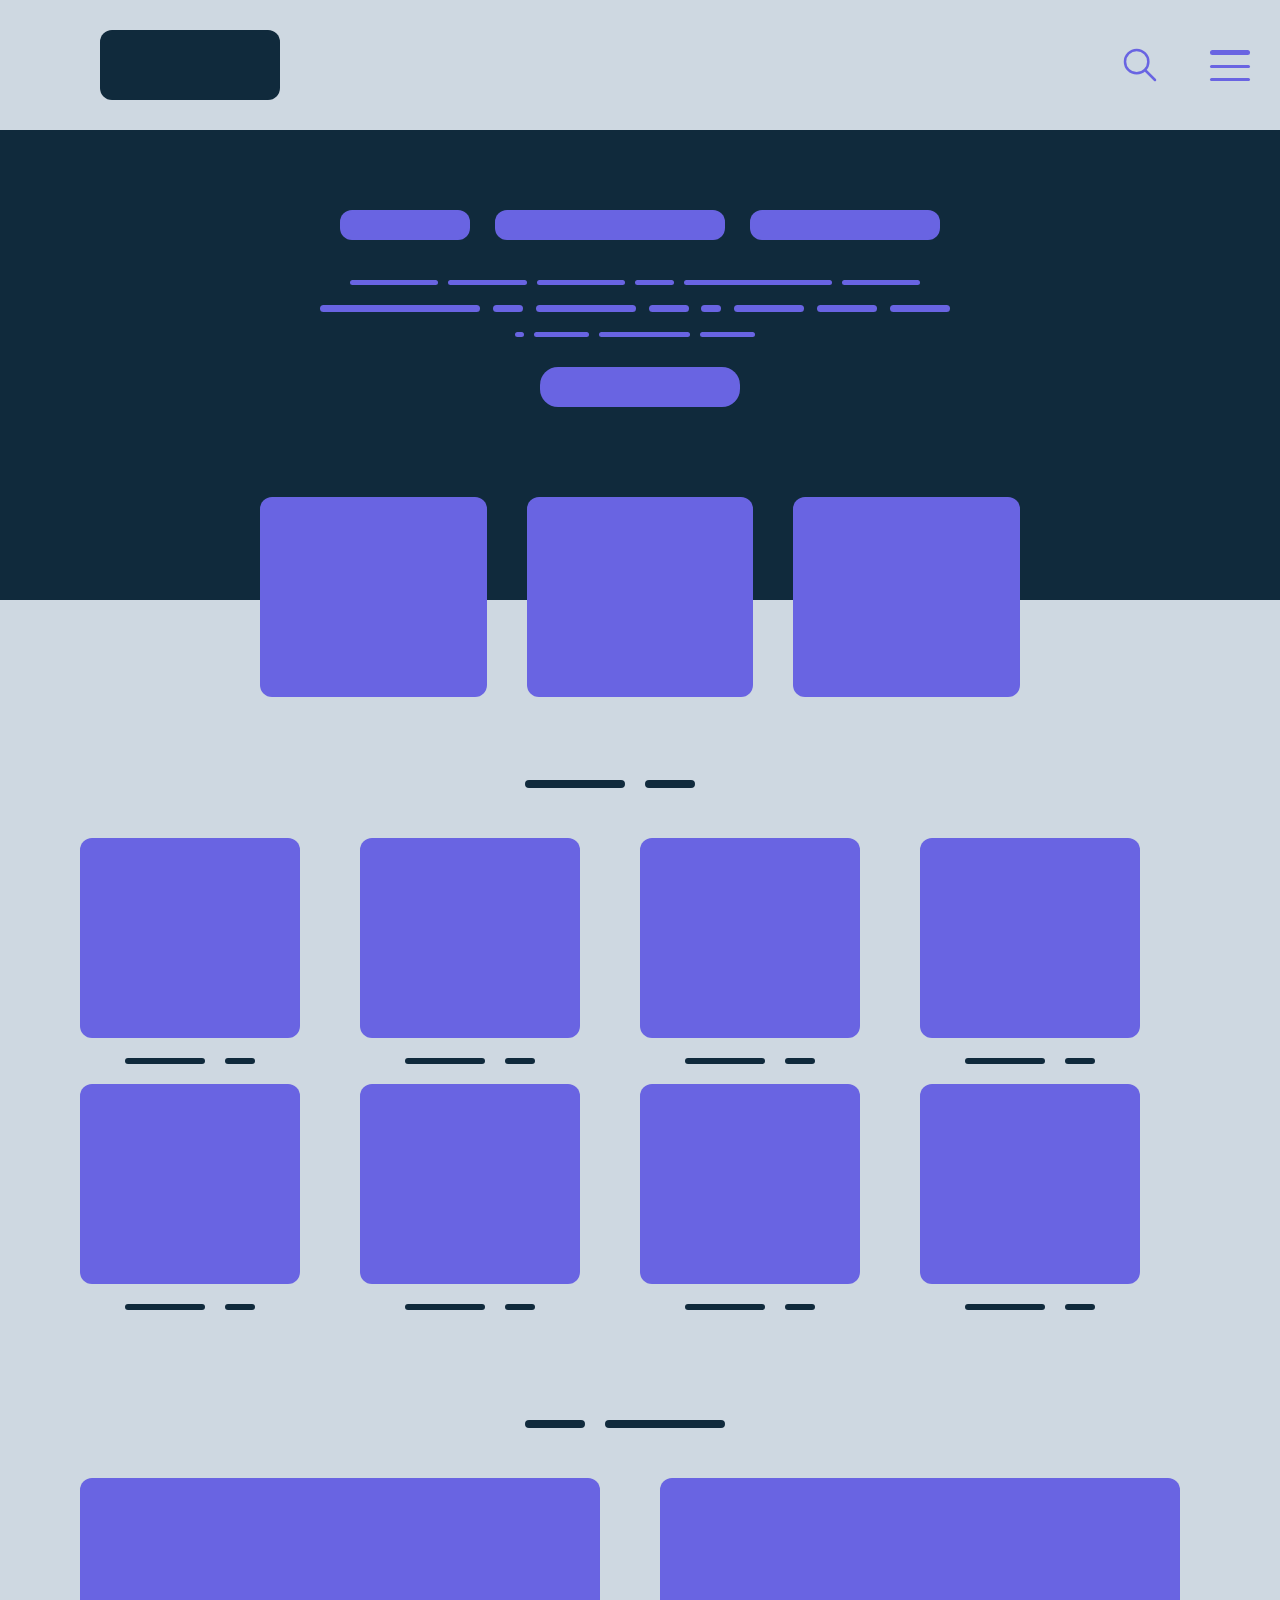
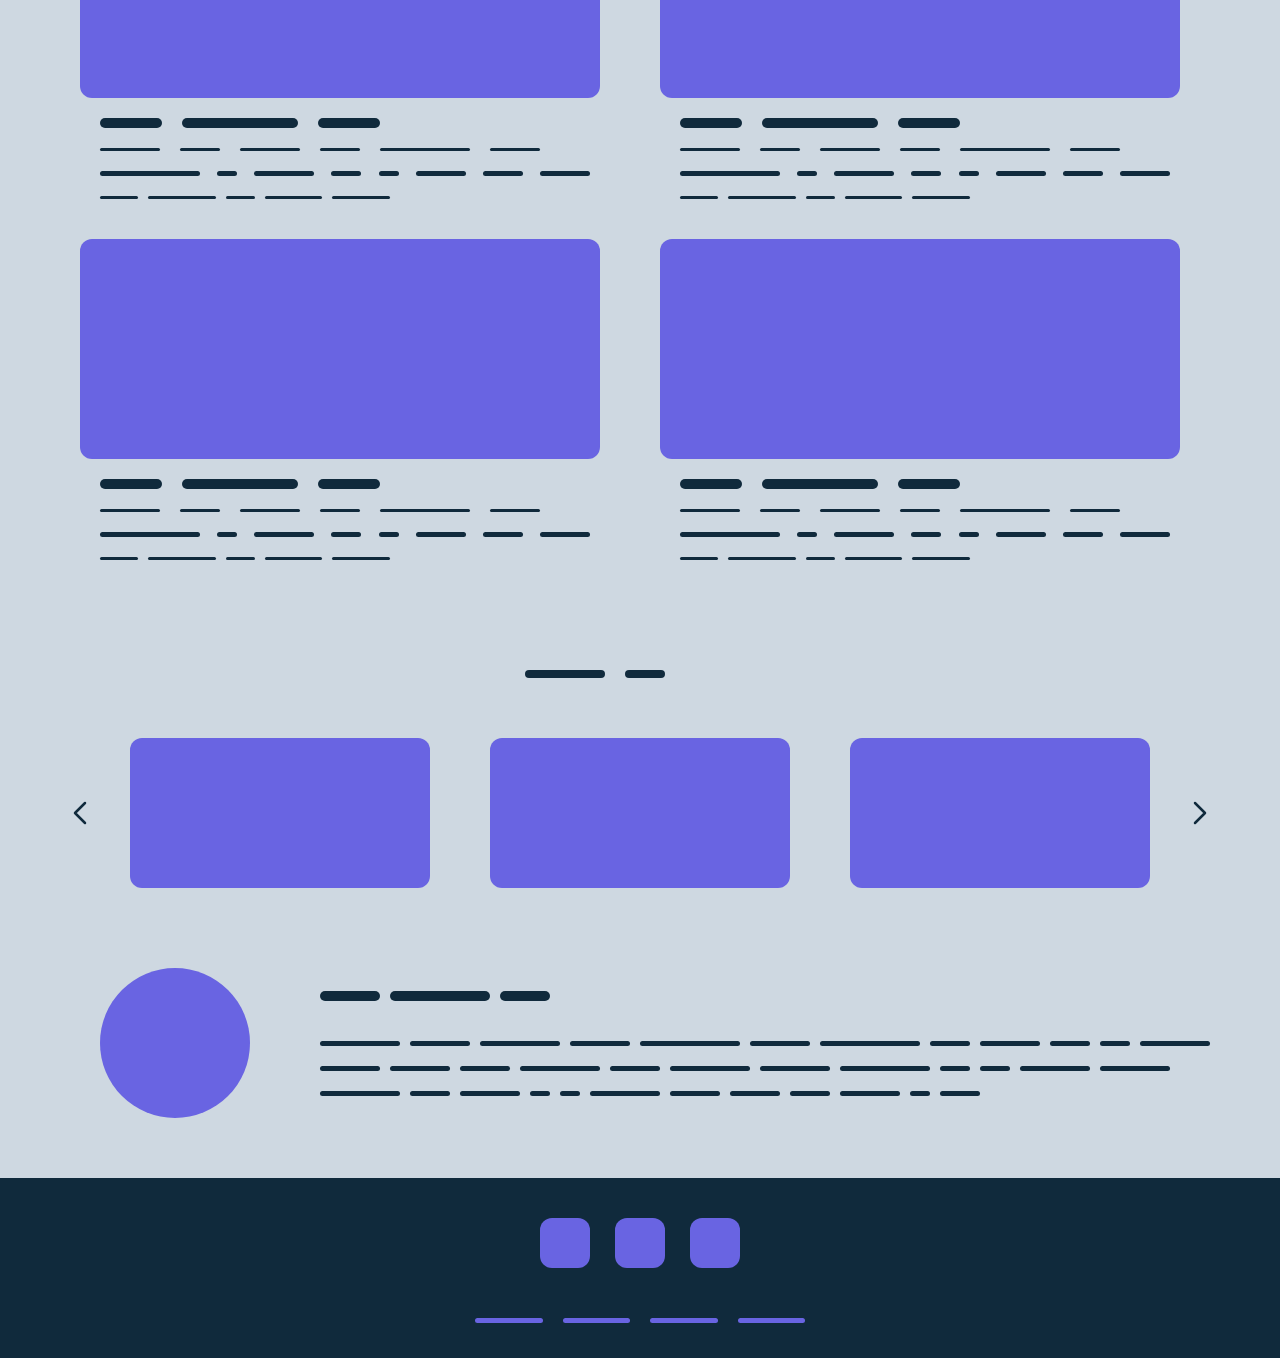
<file: Exam/Webpage1/index.html>
<!DOCTYPE html>
<html lang="en">
    <head>
        <meta charset="UTF-8">
        <meta http-equiv="X-UA-Compatible" content="IE=edge">
        <meta name="viewport" content="width=device-width, initial-scale=1.0">
        <link rel="stylesheet" href="css/normalize.css">
        <link rel="stylesheet" href="css/styles.css">
        <title>Exam</title>
    </head>
    <body>
        <header class="header">
            <div class="contenido-header contenedor">
                <figure class="cuadro-azul"></figure>

                <div class="simbolos-header">
                    <svg xmlns="http://www.w3.org/2000/svg" class="icon icon-tabler icon-tabler-search" width="40" height="40" viewBox="0 0 24 24" stroke-width="1.5" stroke="#6964E2" fill="none" stroke-linecap="round" stroke-linejoin="round">
                        <path stroke="none" d="M0 0h24v24H0z" fill="none"/>
                        <circle cx="10" cy="10" r="7" />
                        <line x1="21" y1="21" x2="15" y2="15" />
                      </svg>

                      <div class="figuras-header">
                          <figure class="cuadro-morado grande"></figure>
                          <figure class="cuadro-morado"></figure>
                          <figure class="cuadro-morado"></figure>
                      </div>
                </div>
            </div>
        </header>

        <main class="main">
            <div class="contenido-main centrar">
                <div class="contenido-arriba">
                    <div class="titulos centrar">
                        <figure class="cuadro-morado c-1"></figure>
                        <figure class="cuadro-morado c-2"></figure>
                        <figure class="cuadro-morado c-3"></figure>
                    </div>

                    <div class="texto-main centrar">
                        <div class="tx1 centrar">
                            <figure class="cuadro-morado c-1"></figure>
                            <figure class="cuadro-morado c-2"></figure>
                            <figure class="cuadro-morado c-3"></figure>
                            <figure class="cuadro-morado c-4"></figure>
                            <figure class="cuadro-morado c-5"></figure>
                            <figure class="cuadro-morado c-6"></figure>
                        </div>
                        
                        <div class="tx2 centrar">
                            <figure class="cuadro-morado c-7"></figure>
                            <figure class="cuadro-morado c-8"></figure>
                            <figure class="cuadro-morado c-9"></figure>
                            <figure class="cuadro-morado c-10"></figure>
                            <figure class="cuadro-morado c-11"></figure>
                            <figure class="cuadro-morado c-12"></figure>
                            <figure class="cuadro-morado c-13"></figure>
                            <figure class="cuadro-morado c-14"></figure>
                        </div>
                        
                        <div class="tx3 centrar">
                            <figure class="cuadro-morado c-15"></figure>
                            <figure class="cuadro-morado c-16"></figure>
                            <figure class="cuadro-morado c-17"></figure>
                            <figure class="cuadro-morado c-18"></figure>
                        </div>
                    </div>

                    <figure class="cuadro-morado boton"></figure>
                </div>

                <div class="contenido-abajo centrar">
                    <figure class="cuadro-morado"></figure>
                    <figure class="cuadro-morado"></figure>
                    <figure class="cuadro-morado"></figure>
                </div>
            </div>
        </main>

        <section class="casillas-pequenias contenedor">
            <div class="titulo-primario centrar">
                <figure class="cuadro-azul largo"></figure>
                <figure class="cuadro-azul corto"></figure>
            </div>

            <div class="casillas-flex centrar">
                <div class="casilla">
                    <figure class="cuadro-morado"></figure>
                    <div class="titulo-secundario centrar">
                        <figure class="cuadro-azul largo"></figure>
                        <figure class="cuadro-azul corto"></figure>
                    </div>
                </div>

                <div class="casilla">
                    <figure class="cuadro-morado"></figure>
                    <div class="titulo-secundario centrar">
                        <figure class="cuadro-azul largo"></figure>
                        <figure class="cuadro-azul corto"></figure>
                    </div>
                </div>

                <div class="casilla">
                    <figure class="cuadro-morado"></figure>
                    <div class="titulo-secundario centrar">
                        <figure class="cuadro-azul largo"></figure>
                        <figure class="cuadro-azul corto"></figure>
                    </div>
                </div>

                <div class="casilla">
                    <figure class="cuadro-morado"></figure>
                    <div class="titulo-secundario centrar">
                        <figure class="cuadro-azul largo"></figure>
                        <figure class="cuadro-azul corto"></figure>
                    </div>
                </div>

                <div class="casilla">
                    <figure class="cuadro-morado"></figure>
                    <div class="titulo-secundario centrar">
                        <figure class="cuadro-azul largo"></figure>
                        <figure class="cuadro-azul corto"></figure>
                    </div>
                </div>

                <div class="casilla">
                    <figure class="cuadro-morado"></figure>
                    <div class="titulo-secundario centrar">
                        <figure class="cuadro-azul largo"></figure>
                        <figure class="cuadro-azul corto"></figure>
                    </div>
                </div>

                <div class="casilla">
                    <figure class="cuadro-morado"></figure>
                    <div class="titulo-secundario centrar">
                        <figure class="cuadro-azul largo"></figure>
                        <figure class="cuadro-azul corto"></figure>
                    </div>
                </div>

                <div class="casilla">
                    <figure class="cuadro-morado"></figure>
                    <div class="titulo-secundario centrar">
                        <figure class="cuadro-azul largo"></figure>
                        <figure class="cuadro-azul corto"></figure>
                    </div>
                </div>
            </div>
        </section>

        <section class="casillas-grandes contenedor">
            <div class="titulo-primario centrar">
                <figure class="cuadro-azul corto"></figure>
                <figure class="cuadro-azul largo"></figure>
            </div>

            <div class="casillas-flex centrar">
                <div class="casilla">
                    <figure class="cuadro-morado"></figure>
                    <div class="titulo-secundario">
                        <figure class="cuadro-azul corto"></figure>
                        <figure class="cuadro-azul largo"></figure>
                        <figure class="cuadro-azul corto"></figure>
                    </div>
                    <div class="texto-casilla centrar">
                        <div class="tx1">
                            <figure class="cuadro-azul c-1"></figure>
                            <figure class="cuadro-azul c-2"></figure>
                            <figure class="cuadro-azul c-3"></figure>
                            <figure class="cuadro-azul c-4"></figure>
                            <figure class="cuadro-azul c-5"></figure>
                            <figure class="cuadro-azul c-6"></figure>
                        </div>
                        
                        <div class="tx2">
                            <figure class="cuadro-azul c-7"></figure>
                            <figure class="cuadro-azul c-8"></figure>
                            <figure class="cuadro-azul c-9"></figure>
                            <figure class="cuadro-azul c-10"></figure>
                            <figure class="cuadro-azul c-11"></figure>
                            <figure class="cuadro-azul c-12"></figure>
                            <figure class="cuadro-azul c-13"></figure>
                            <figure class="cuadro-azul c-14"></figure>
                        </div>
                        
                        <div class="tx3">
                            <figure class="cuadro-azul c-15"></figure>
                            <figure class="cuadro-azul c-16"></figure>
                            <figure class="cuadro-azul c-17"></figure>
                            <figure class="cuadro-azul c-18"></figure>
                            <figure class="cuadro-azul c-19"></figure>
                        </div>
                    </div>
                </div>

                <div class="casilla">
                    <figure class="cuadro-morado"></figure>
                    <div class="titulo-secundario">
                        <figure class="cuadro-azul corto"></figure>
                        <figure class="cuadro-azul largo"></figure>
                        <figure class="cuadro-azul corto"></figure>
                    </div>
                    <div class="texto-casilla centrar">
                        <div class="tx1">
                            <figure class="cuadro-azul c-1"></figure>
                            <figure class="cuadro-azul c-2"></figure>
                            <figure class="cuadro-azul c-3"></figure>
                            <figure class="cuadro-azul c-4"></figure>
                            <figure class="cuadro-azul c-5"></figure>
                            <figure class="cuadro-azul c-6"></figure>
                        </div>
                        
                        <div class="tx2">
                            <figure class="cuadro-azul c-7"></figure>
                            <figure class="cuadro-azul c-8"></figure>
                            <figure class="cuadro-azul c-9"></figure>
                            <figure class="cuadro-azul c-10"></figure>
                            <figure class="cuadro-azul c-11"></figure>
                            <figure class="cuadro-azul c-12"></figure>
                            <figure class="cuadro-azul c-13"></figure>
                            <figure class="cuadro-azul c-14"></figure>
                        </div>
                        
                        <div class="tx3">
                            <figure class="cuadro-azul c-15"></figure>
                            <figure class="cuadro-azul c-16"></figure>
                            <figure class="cuadro-azul c-17"></figure>
                            <figure class="cuadro-azul c-18"></figure>
                            <figure class="cuadro-azul c-19"></figure>
                        </div>
                    </div>
                </div>

                <div class="casilla">
                    <figure class="cuadro-morado"></figure>
                    <div class="titulo-secundario">
                        <figure class="cuadro-azul corto"></figure>
                        <figure class="cuadro-azul largo"></figure>
                        <figure class="cuadro-azul corto"></figure>
                    </div>
                    <div class="texto-casilla centrar">
                        <div class="tx1">
                            <figure class="cuadro-azul c-1"></figure>
                            <figure class="cuadro-azul c-2"></figure>
                            <figure class="cuadro-azul c-3"></figure>
                            <figure class="cuadro-azul c-4"></figure>
                            <figure class="cuadro-azul c-5"></figure>
                            <figure class="cuadro-azul c-6"></figure>
                        </div>
                        
                        <div class="tx2">
                            <figure class="cuadro-azul c-7"></figure>
                            <figure class="cuadro-azul c-8"></figure>
                            <figure class="cuadro-azul c-9"></figure>
                            <figure class="cuadro-azul c-10"></figure>
                            <figure class="cuadro-azul c-11"></figure>
                            <figure class="cuadro-azul c-12"></figure>
                            <figure class="cuadro-azul c-13"></figure>
                            <figure class="cuadro-azul c-14"></figure>
                        </div>
                        
                        <div class="tx3">
                            <figure class="cuadro-azul c-15"></figure>
                            <figure class="cuadro-azul c-16"></figure>
                            <figure class="cuadro-azul c-17"></figure>
                            <figure class="cuadro-azul c-18"></figure>
                            <figure class="cuadro-azul c-19"></figure>
                        </div>
                    </div>
                </div>

                <div class="casilla">
                    <figure class="cuadro-morado"></figure>
                    <div class="titulo-secundario">
                        <figure class="cuadro-azul corto"></figure>
                        <figure class="cuadro-azul largo"></figure>
                        <figure class="cuadro-azul corto"></figure>
                    </div>
                    <div class="texto-casilla centrar">
                        <div class="tx1">
                            <figure class="cuadro-azul c-1"></figure>
                            <figure class="cuadro-azul c-2"></figure>
                            <figure class="cuadro-azul c-3"></figure>
                            <figure class="cuadro-azul c-4"></figure>
                            <figure class="cuadro-azul c-5"></figure>
                            <figure class="cuadro-azul c-6"></figure>
                        </div>
                        
                        <div class="tx2">
                            <figure class="cuadro-azul c-7"></figure>
                            <figure class="cuadro-azul c-8"></figure>
                            <figure class="cuadro-azul c-9"></figure>
                            <figure class="cuadro-azul c-10"></figure>
                            <figure class="cuadro-azul c-11"></figure>
                            <figure class="cuadro-azul c-12"></figure>
                            <figure class="cuadro-azul c-13"></figure>
                            <figure class="cuadro-azul c-14"></figure>
                        </div>
                        
                        <div class="tx3">
                            <figure class="cuadro-azul c-15"></figure>
                            <figure class="cuadro-azul c-16"></figure>
                            <figure class="cuadro-azul c-17"></figure>
                            <figure class="cuadro-azul c-18"></figure>
                            <figure class="cuadro-azul c-19"></figure>
                        </div>
                    </div>
                </div>
            </div>
        </section>

        <section class="imagenes contenedor">
            <div class="titulo-primario centrar">
                <figure class="cuadro-azul largo"></figure>
                <figure class="cuadro-azul corto"></figure>
            </div>

            <div class="contenido-carousel">
                <svg xmlns="http://www.w3.org/2000/svg" class="icon icon-tabler icon-tabler-chevron-left" width="40" height="40" viewBox="0 0 24 24" stroke-width="1.5" stroke="#102A3C" fill="none" stroke-linecap="round" stroke-linejoin="round">
                    <path stroke="none" d="M0 0h24v24H0z" fill="none"/>
                    <polyline points="15 6 9 12 15 18" />
                </svg>
                <div class="carousel">
                    <figure class="cuadro-morado"></figure>
                    <figure class="cuadro-morado"></figure>
                    <figure class="cuadro-morado"></figure>
                </div>
                <svg xmlns="http://www.w3.org/2000/svg" class="icon icon-tabler icon-tabler-chevron-right" width="40" height="40" viewBox="0 0 24 24" stroke-width="1.5" stroke="#102A3C" fill="none" stroke-linecap="round" stroke-linejoin="round">
                    <path stroke="none" d="M0 0h24v24H0z" fill="none"/>
                    <polyline points="9 6 15 12 9 18" />
                </svg>
            </div>
        </section>

        <article class="blog contenedor">
            <figure class="cuadro-morado"></figure>

            <div class="contenido-blog">
                <div class="titulo-secundario">
                    <figure class="cuadro-azul medio"></figure>
                    <figure class="cuadro-azul largo"></figure>
                    <figure class="cuadro-azul corto"></figure>
                </div>

                <div class="texto-blog">
                    <figure class="cuadro-azul c-1"></figure>
                    <figure class="cuadro-azul c-2"></figure>
                    <figure class="cuadro-azul c-3"></figure>
                    <figure class="cuadro-azul c-4"></figure>
                    <figure class="cuadro-azul c-5"></figure>
                    <figure class="cuadro-azul c-6"></figure>
                    <figure class="cuadro-azul c-7"></figure>
                    <figure class="cuadro-azul c-8"></figure>
                    <figure class="cuadro-azul c-9"></figure>
                    <figure class="cuadro-azul c-10"></figure>
                    <figure class="cuadro-azul c-11"></figure>
                    <figure class="cuadro-azul c-12"></figure>
                    <figure class="cuadro-azul c-13"></figure>
                    <figure class="cuadro-azul c-14"></figure>
                    <figure class="cuadro-azul c-15"></figure>
                    <figure class="cuadro-azul c-16"></figure>
                    <figure class="cuadro-azul c-17"></figure>
                    <figure class="cuadro-azul c-18"></figure>
                    <figure class="cuadro-azul c-19"></figure>
                    <figure class="cuadro-azul c-20"></figure>
                    <figure class="cuadro-azul c-21"></figure>
                    <figure class="cuadro-azul c-22"></figure>
                    <figure class="cuadro-azul c-23"></figure>
                    <figure class="cuadro-azul c-24"></figure>
                    <figure class="cuadro-azul c-25"></figure>
                    <figure class="cuadro-azul c-26"></figure>
                    <figure class="cuadro-azul c-27"></figure>
                    <figure class="cuadro-azul c-28"></figure>
                    <figure class="cuadro-azul c-29"></figure>
                    <figure class="cuadro-azul c-30"></figure>
                    <figure class="cuadro-azul c-31"></figure>
                    <figure class="cuadro-azul c-32"></figure>
                    <figure class="cuadro-azul c-33"></figure>
                    <figure class="cuadro-azul c-34"></figure>
                    <figure class="cuadro-azul c-35"></figure>
                    <figure class="cuadro-azul c-36"></figure>
                </div>
            </div>
        </article>

        <footer class="footer">
            <div class="contenido-footer centrar">
                <div class="botones centrar">
                    <figure class="cuadro-morado"></figure>
                    <figure class="cuadro-morado"></figure>
                    <figure class="cuadro-morado"></figure>
                </div>

                <div class="lineas centrar">
                    <figure class="cuadro-morado"></figure>
                    <figure class="cuadro-morado"></figure>
                    <figure class="cuadro-morado"></figure>
                    <figure class="cuadro-morado"></figure>
                </div>
            </div>
        </footer>
    </body>
</html>
</file>
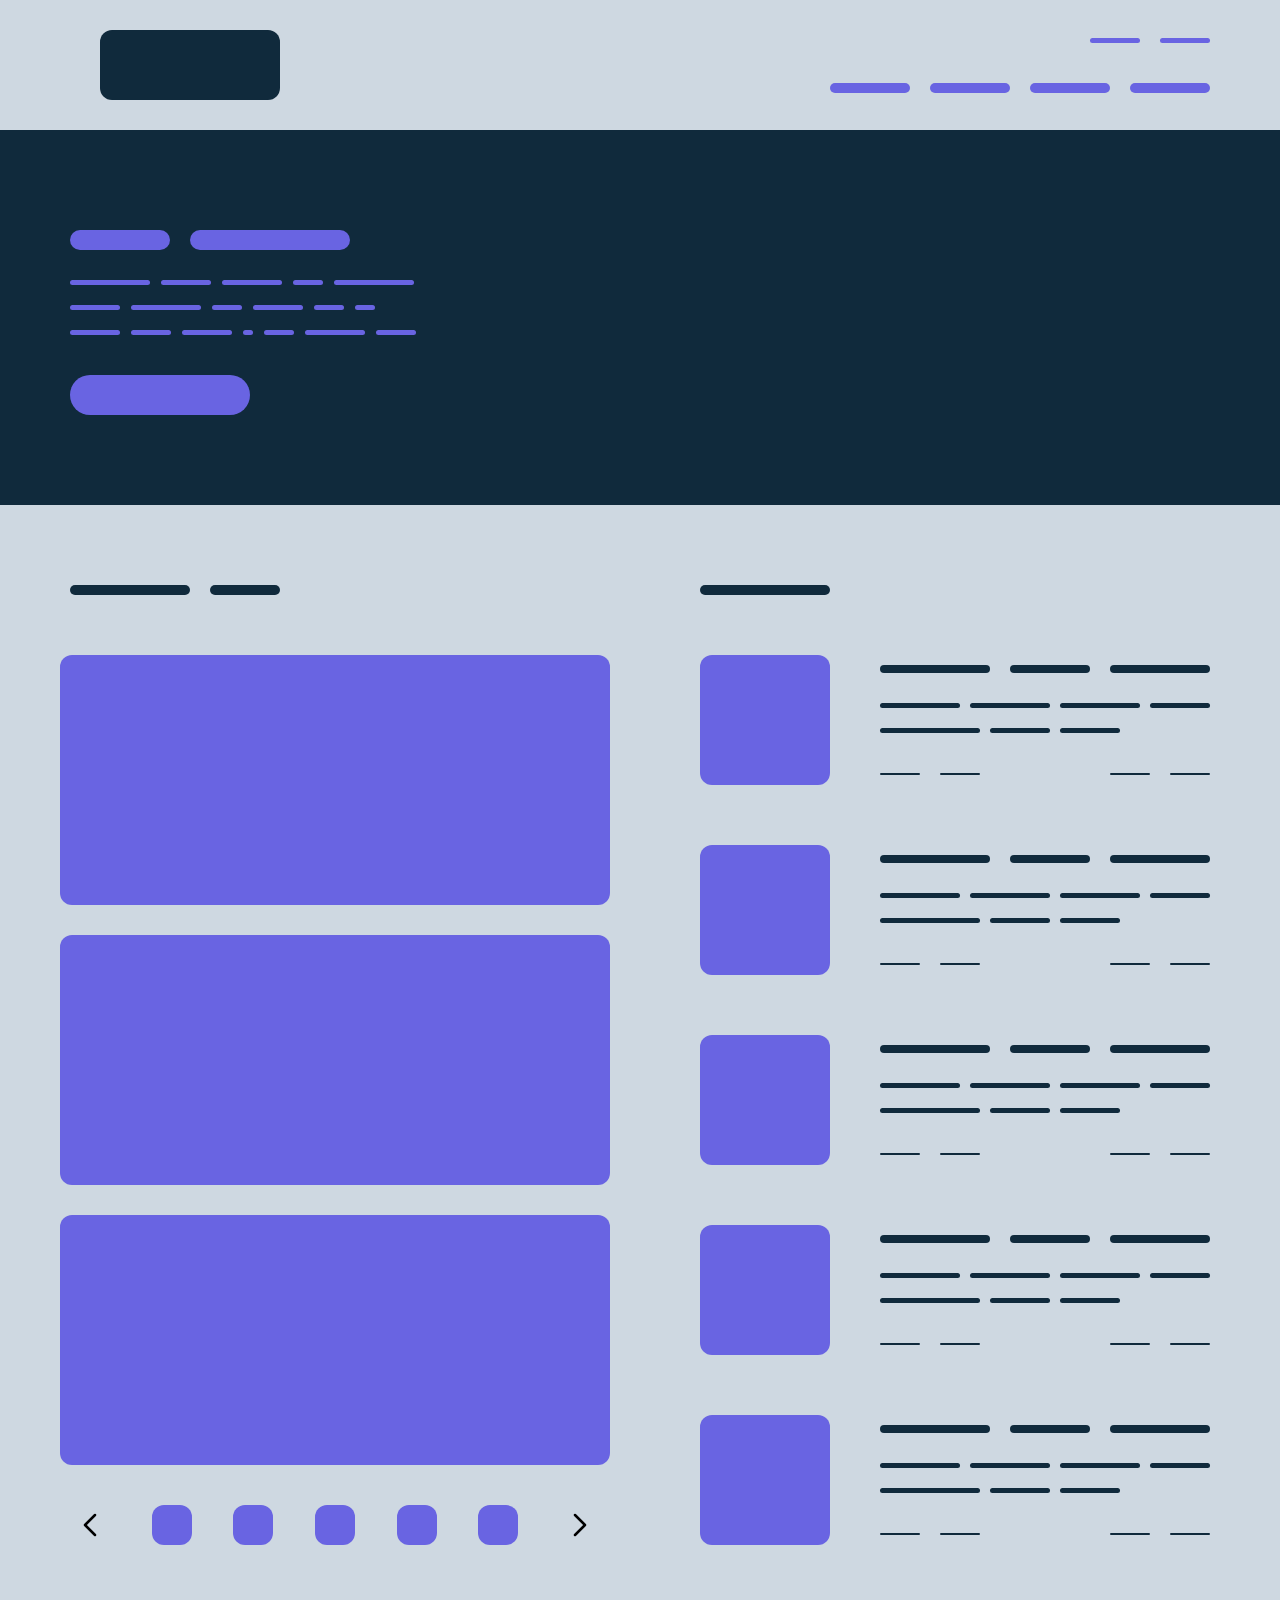
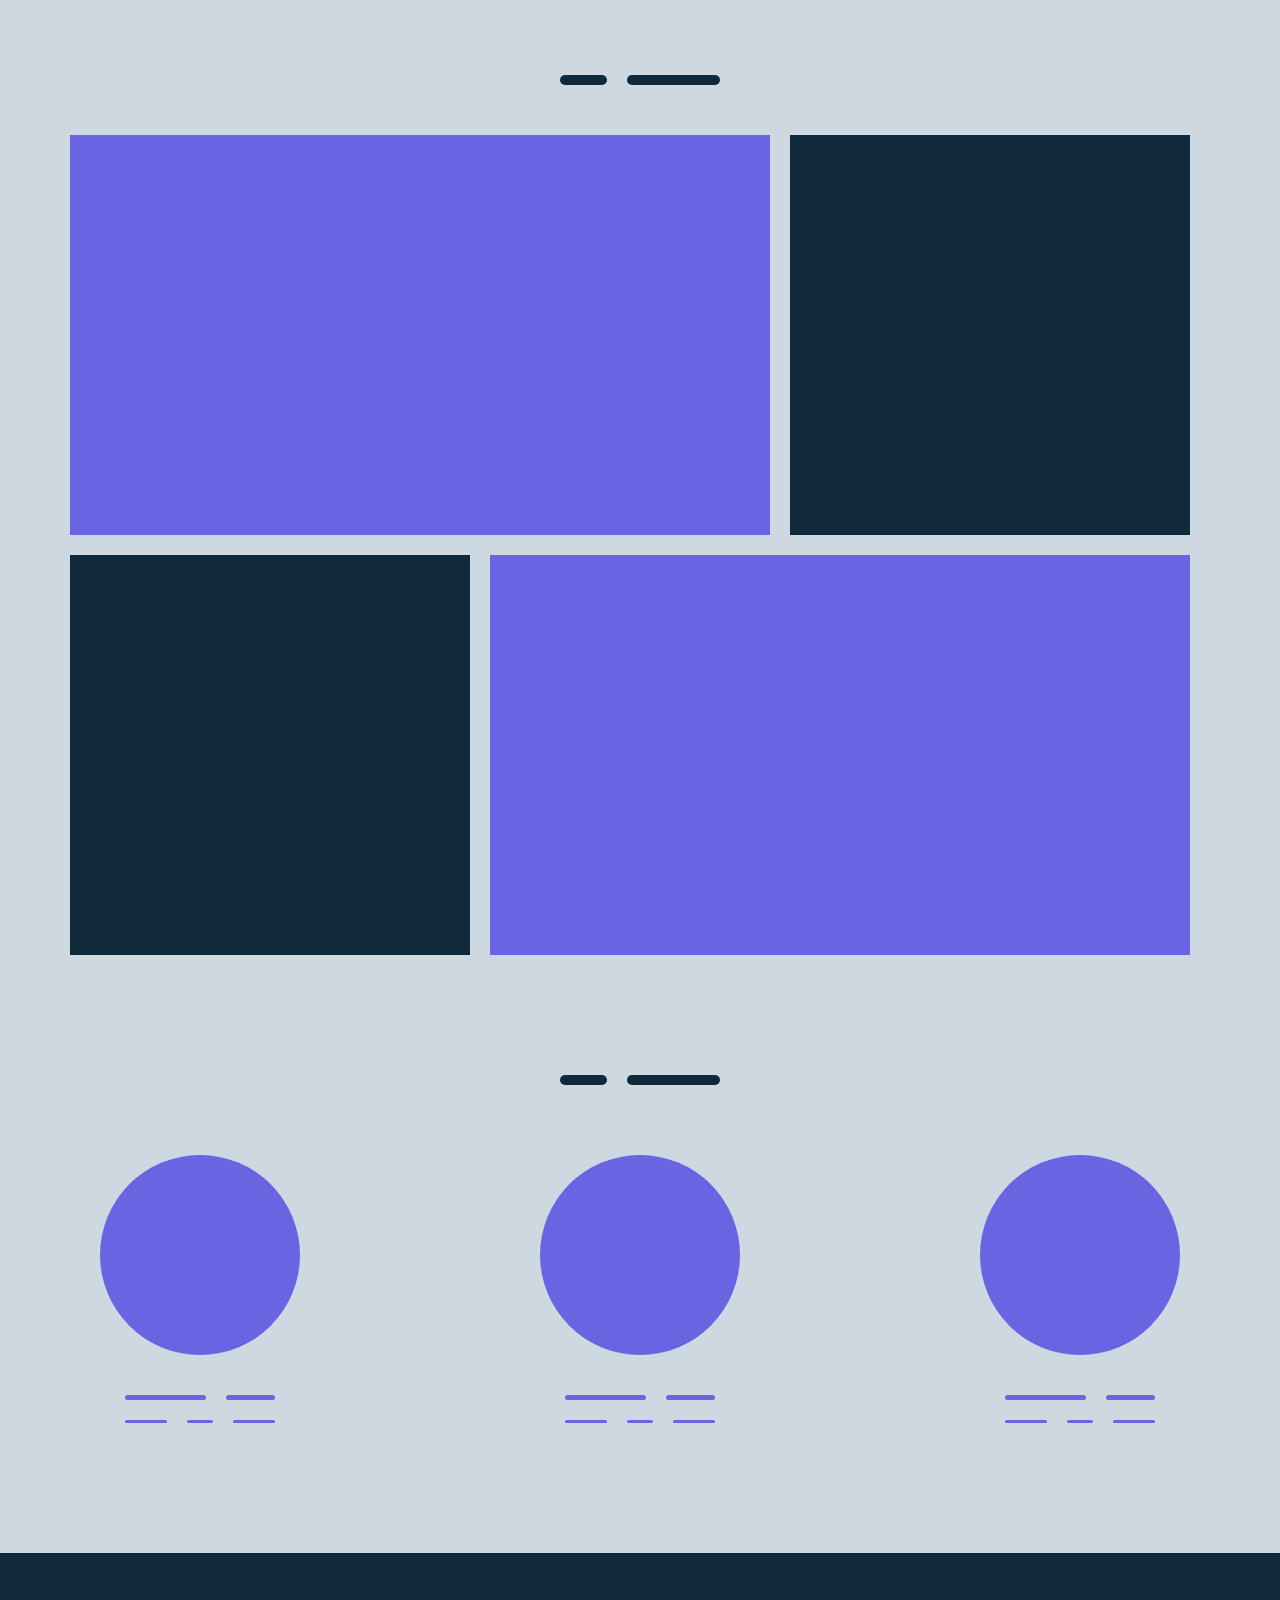
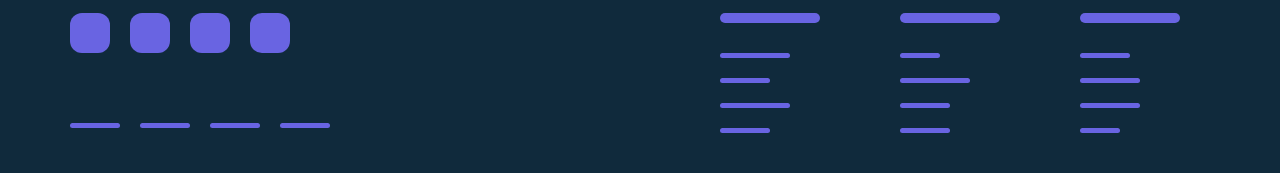
<file: Exam/Webpage2/index.html>
<!DOCTYPE html>
<html lang="en">
    <head>
        <meta charset="UTF-8">
        <meta http-equiv="X-UA-Compatible" content="IE=edge">
        <meta name="viewport" content="width=device-width, initial-scale=1.0">
        <link rel="stylesheet" href="css/normalize.css">
        <link rel="stylesheet" href="css/styles.css">
        <title>Exam</title>
    </head>
    <body>
        <header class="contenido-header contenedor">
            <figure class="cuadro-azul"></figure>

            <div class="menu-header">
                <div class="menu-1">
                    <figure class="cuadro-morado"></figure>
                    <figure class="cuadro-morado"></figure>
                </div>

                <div class="menu-2">
                    <figure class="cuadro-morado"></figure>
                    <figure class="cuadro-morado"></figure>
                    <figure class="cuadro-morado"></figure>
                    <figure class="cuadro-morado"></figure>
                </div>
            </div>
        </header>

        <main class="main">
            <div class="contenido-main contenedor">
                <div class="titulos">
                    <figure class="cuadro-morado c-1"></figure>
                    <figure class="cuadro-morado c-2"></figure>
                </div>

                <div class="texto-main">
                    <figure class="cuadro-morado c-1"></figure>
                    <figure class="cuadro-morado c-2"></figure>
                    <figure class="cuadro-morado c-3"></figure>
                    <figure class="cuadro-morado c-4"></figure>
                    <figure class="cuadro-morado c-5"></figure>
                    <figure class="cuadro-morado c-6"></figure>
                    <figure class="cuadro-morado c-7"></figure>
                    <figure class="cuadro-morado c-8"></figure>
                    <figure class="cuadro-morado c-9"></figure>
                    <figure class="cuadro-morado c-10"></figure>
                    <figure class="cuadro-morado c-11"></figure>                       
                    <figure class="cuadro-morado c-12"></figure>
                    <figure class="cuadro-morado c-13"></figure>
                    <figure class="cuadro-morado c-14"></figure>
                    <figure class="cuadro-morado c-15"></figure>
                    <figure class="cuadro-morado c-16"></figure>
                    <figure class="cuadro-morado c-17"></figure>
                    <figure class="cuadro-morado c-18"></figure>
                </div>

                <figure class="cuadro-morado boton"></figure>
            </div>
        </main>

        <div class="contenidos contenedor">
            <section class="carousel">
                <div class="titulos-carousel">
                    <figure class="cuadro-azul largo"></figure>
                    <figure class="cuadro-azul corto"></figure>
                </div>

                <div class="imagenes-carousel">
                    <figure class="cuadro-morado"></figure>
                    <figure class="cuadro-morado"></figure>
                    <figure class="cuadro-morado"></figure>
                </div>

                <div class="corredera-carousel">
                    <svg xmlns="http://www.w3.org/2000/svg" class="icon icon-tabler icon-tabler-chevron-left" width="40" height="40" viewBox="0 0 24 24" stroke-width="1.5" stroke="#000000" fill="none" stroke-linecap="round" stroke-linejoin="round">
                        <path stroke="none" d="M0 0h24v24H0z" fill="none"/>
                        <polyline points="15 6 9 12 15 18" />
                    </svg>

                    <figure class="cuadro-morado"></figure>
                    <figure class="cuadro-morado"></figure>
                    <figure class="cuadro-morado"></figure>
                    <figure class="cuadro-morado"></figure>
                    <figure class="cuadro-morado"></figure>

                    <svg xmlns="http://www.w3.org/2000/svg" class="icon icon-tabler icon-tabler-chevron-right" width="40" height="40" viewBox="0 0 24 24" stroke-width="1.5" stroke="#000000" fill="none" stroke-linecap="round" stroke-linejoin="round">
                        <path stroke="none" d="M0 0h24v24H0z" fill="none"/>
                        <polyline points="9 6 15 12 9 18" />
                    </svg>
                </div>
            </section>

            <aside class="expertos">
                <figure class="titulo cuadro-azul"></figure>

                <div class="experto">
                    <figure class="cuadro-morado"></figure>

                    <div class="contenido-experto">
                        <div class="titulo-experto">
                            <figure class="cuadro-azul largo"></figure>
                            <figure class="cuadro-azul corto"></figure>
                            <figure class="cuadro-azul medio"></figure>
                        </div>

                        <div class="texto-experto">
                            <figure class="cuadro-azul c-1"></figure>
                            <figure class="cuadro-azul c-2"></figure>
                            <figure class="cuadro-azul c-3"></figure>
                            <figure class="cuadro-azul c-4"></figure>
                            <figure class="cuadro-azul c-5"></figure>
                            <figure class="cuadro-azul c-6"></figure>
                            <figure class="cuadro-azul c-7"></figure>
                        </div>

                        <div class="datos-experto">
                            <div class="dato-1">
                                <figure class="cuadro-azul"></figure>
                                <figure class="cuadro-azul"></figure>
                            </div>

                            <div class="dato-2">
                                <figure class="cuadro-azul"></figure>
                                <figure class="cuadro-azul"></figure>
                            </div>
                        </div>
                    </div>
                </div>

                <div class="experto">
                    <figure class="cuadro-morado"></figure>

                    <div class="contenido-experto">
                        <div class="titulo-experto">
                            <figure class="cuadro-azul largo"></figure>
                            <figure class="cuadro-azul corto"></figure>
                            <figure class="cuadro-azul medio"></figure>
                        </div>

                        <div class="texto-experto">
                            <figure class="cuadro-azul c-1"></figure>
                            <figure class="cuadro-azul c-2"></figure>
                            <figure class="cuadro-azul c-3"></figure>
                            <figure class="cuadro-azul c-4"></figure>
                            <figure class="cuadro-azul c-5"></figure>
                            <figure class="cuadro-azul c-6"></figure>
                            <figure class="cuadro-azul c-7"></figure>
                        </div>

                        <div class="datos-experto">
                            <div class="dato-1">
                                <figure class="cuadro-azul"></figure>
                                <figure class="cuadro-azul"></figure>
                            </div>

                            <div class="dato-2">
                                <figure class="cuadro-azul"></figure>
                                <figure class="cuadro-azul"></figure>
                            </div>
                        </div>
                    </div>
                </div>

                <div class="experto">
                    <figure class="cuadro-morado"></figure>

                    <div class="contenido-experto">
                        <div class="titulo-experto">
                            <figure class="cuadro-azul largo"></figure>
                            <figure class="cuadro-azul corto"></figure>
                            <figure class="cuadro-azul medio"></figure>
                        </div>

                        <div class="texto-experto">
                            <figure class="cuadro-azul c-1"></figure>
                            <figure class="cuadro-azul c-2"></figure>
                            <figure class="cuadro-azul c-3"></figure>
                            <figure class="cuadro-azul c-4"></figure>
                            <figure class="cuadro-azul c-5"></figure>
                            <figure class="cuadro-azul c-6"></figure>
                            <figure class="cuadro-azul c-7"></figure>
                        </div>

                        <div class="datos-experto">
                            <div class="dato-1">
                                <figure class="cuadro-azul"></figure>
                                <figure class="cuadro-azul"></figure>
                            </div>

                            <div class="dato-2">
                                <figure class="cuadro-azul"></figure>
                                <figure class="cuadro-azul"></figure>
                            </div>
                        </div>
                    </div>
                </div>

                <div class="experto">
                    <figure class="cuadro-morado"></figure>

                    <div class="contenido-experto">
                        <div class="titulo-experto">
                            <figure class="cuadro-azul largo"></figure>
                            <figure class="cuadro-azul corto"></figure>
                            <figure class="cuadro-azul medio"></figure>
                        </div>

                        <div class="texto-experto">
                            <figure class="cuadro-azul c-1"></figure>
                            <figure class="cuadro-azul c-2"></figure>
                            <figure class="cuadro-azul c-3"></figure>
                            <figure class="cuadro-azul c-4"></figure>
                            <figure class="cuadro-azul c-5"></figure>
                            <figure class="cuadro-azul c-6"></figure>
                            <figure class="cuadro-azul c-7"></figure>
                        </div>

                        <div class="datos-experto">
                            <div class="dato-1">
                                <figure class="cuadro-azul"></figure>
                                <figure class="cuadro-azul"></figure>
                            </div>

                            <div class="dato-2">
                                <figure class="cuadro-azul"></figure>
                                <figure class="cuadro-azul"></figure>
                            </div>
                        </div>
                    </div>
                </div>

                <div class="experto">
                    <figure class="cuadro-morado"></figure>

                    <div class="contenido-experto">
                        <div class="titulo-experto">
                            <figure class="cuadro-azul largo"></figure>
                            <figure class="cuadro-azul corto"></figure>
                            <figure class="cuadro-azul medio"></figure>
                        </div>

                        <div class="texto-experto">
                            <figure class="cuadro-azul c-1"></figure>
                            <figure class="cuadro-azul c-2"></figure>
                            <figure class="cuadro-azul c-3"></figure>
                            <figure class="cuadro-azul c-4"></figure>
                            <figure class="cuadro-azul c-5"></figure>
                            <figure class="cuadro-azul c-6"></figure>
                            <figure class="cuadro-azul c-7"></figure>
                        </div>

                        <div class="datos-experto">
                            <div class="dato-1">
                                <figure class="cuadro-azul"></figure>
                                <figure class="cuadro-azul"></figure>
                            </div>

                            <div class="dato-2">
                                <figure class="cuadro-azul"></figure>
                                <figure class="cuadro-azul"></figure>
                            </div>
                        </div>
                    </div>
                </div>
            </aside>
        </div>

        <section class="cuadricula contenedor">
            <div class="titulo-cuadricula centrar">
                <figure class="cuadro-azul corto"></figure>
                <figure class="cuadro-azul largo"></figure>
            </div>

            <div class="cuadros">
                <figure class="cuadro-morado"></figure>
                <figure class="cuadro-azul"></figure>
                <figure class="cuadro-azul"></figure>
                <figure class="cuadro-morado"></figure>
            </div>
        </section>

        <section class="usuarios contenedor">
            <div class="titulo centrar">
                <figure class="cuadro-azul corto"></figure>
                <figure class="cuadro-azul largo"></figure>
            </div>

            <div class="contenido-usuarios">
                <div class="usuario">
                    <figure class="cuadro-morado imagen"></figure>
                    <div class="titulo-usuario centrar">
                        <figure class="cuadro-morado largo"></figure>
                        <figure class="cuadro-morado corto"></figure>
                    </div>
                    <div class="texto-usuario centrar">
                        <figure class="cuadro-morado"></figure>
                        <figure class="cuadro-morado corto"></figure>
                        <figure class="cuadro-morado"></figure>
                    </div>
                </div>

                <div class="usuario">
                    <figure class="cuadro-morado imagen"></figure>
                    <div class="titulo-usuario centrar">
                        <figure class="cuadro-morado largo"></figure>
                        <figure class="cuadro-morado corto"></figure>
                    </div>
                    <div class="texto-usuario centrar">
                        <figure class="cuadro-morado"></figure>
                        <figure class="cuadro-morado corto"></figure>
                        <figure class="cuadro-morado"></figure>
                    </div>
                </div>

                <div class="usuario">
                    <figure class="cuadro-morado imagen"></figure>
                    <div class="titulo-usuario centrar">
                        <figure class="cuadro-morado largo"></figure>
                        <figure class="cuadro-morado corto"></figure>
                    </div>
                    <div class="texto-usuario centrar">
                        <figure class="cuadro-morado"></figure>
                        <figure class="cuadro-morado corto"></figure>
                        <figure class="cuadro-morado"></figure>
                    </div>
                </div>
            </div>
        </section>

        <footer class="footer">
            <div class="contenido-footer contenedor">
                <div class="contenedor-redes">
                    <div class="redes">
                        <figure class="cuadro-morado"></figure>
                        <figure class="cuadro-morado"></figure>
                        <figure class="cuadro-morado"></figure>
                        <figure class="cuadro-morado"></figure>
                    </div>

                    <div class="texto-redes">
                        <figure class="cuadro-morado"></figure>
                        <figure class="cuadro-morado"></figure>
                        <figure class="cuadro-morado"></figure>
                        <figure class="cuadro-morado"></figure>
                    </div>
                </div>

                <div class="menus">
                    <div class="menu-1">
                        <figure class="titulo cuadro-morado"></figure>
                        <figure class="cuadro-morado c-1"></figure>
                        <figure class="cuadro-morado c-2"></figure>
                        <figure class="cuadro-morado c-1"></figure>
                        <figure class="cuadro-morado c-2"></figure>
                    </div>

                    <div class="menu-2">
                        <figure class="titulo cuadro-morado"></figure>
                        <figure class="cuadro-morado c-1"></figure>
                        <figure class="cuadro-morado c-2"></figure>
                        <figure class="cuadro-morado c-3"></figure>
                        <figure class="cuadro-morado c-3"></figure>
                    </div>

                    <div class="menu-3">
                        <figure class="titulo cuadro-morado"></figure>
                        <figure class="cuadro-morado c-1"></figure>
                        <figure class="cuadro-morado c-2"></figure>
                        <figure class="cuadro-morado c-2"></figure>
                        <figure class="cuadro-morado c-3"></figure>
                    </div>
                </div>
            </div>
        </footer>
    </body>
</html>
</file>
<file: Exam/Webpage1/css/styles.css>
:root{
    --azul: #102A3C;
    --morado: #6964E2;
    --fondo: #CED8E1;
}

html{
    box-sizing: border-box;
    font-size: 62.5%;
}

*, *:after, *:before{
    box-sizing: inherit;
}

body{
    background-color: var(--fondo);
}

/* Utilidades */

.contenedor{
    max-width: 120rem;
    margin: 0 auto;
    padding: 2rem;
}

.centrar{
    margin: 0 auto;
}

.cuadro-azul{
    background-color: var(--azul);
    border-radius: 1.2rem;
}

.cuadro-morado{
    background-color: var(--morado);
    border-radius: 1.2rem;
}

/* Header */

.contenido-header{
    display: flex;
    justify-content: space-between;
    align-items: center;
}

.contenido-header .cuadro-azul{
    width: 18rem;
    height: 7rem;
}

.simbolos-header{
    display: grid;
    align-items: center;
    grid-template-columns: 1fr 1fr;
    column-gap: 1rem;
    width: 10rem;
}

.figuras-header .cuadro-morado{
    width: 4rem;
    height: 0.3rem;
}

.figuras-header .grande{
    height: 0.5rem;
}

/* Main */

.main{
    background-color: var(--azul)!important;
    position: relative;
    height: 47rem;
}

.contenido-main{
    width: 100rem;
    padding-top: 2rem;
}

.titulos{
    display: flex;
    justify-content: space-between;
    align-items: center;
    margin-top: 5rem;
    width: 60rem;
}

.titulos .cuadro-morado{
    height: 3rem;
    margin-left: 0;
    margin-right: 0;
}

.titulos .c-1{
    width: 13rem;
}

.titulos .c-2{
    width: 23rem;
}

.titulos .c-3{
    width: 19rem;
}

.texto-main{
    margin-top: 2rem;
    width: 65rem;
}

.tx1{
    display: flex;
    justify-content: space-between;
    align-items: center;
    width: 58rem;
}

.tx2{
    display: flex;
    justify-content: space-between;
    align-items: center;
    width: 64rem;
}

.tx3{
    display: flex;
    justify-content: space-between;
    align-items: center;
    width: 25rem;
}

.texto-main .cuadro-morado{
    height: 0.5rem;
    margin-left: 0;
    margin-right: 1rem;
}

.texto-main .c-1{
    width: 9rem;
}

.texto-main .c-2{
    width: 8rem;
}

.texto-main .c-3{
    width: 9rem;
}

.texto-main .c-4{
    width: 4rem;
}

.texto-main .c-5{
    width: 15rem;
}

.texto-main .c-6{
    width: 8rem;
}

.texto-main .c-7{
    width: 16rem;
    height: 0.7rem;
}

.texto-main .c-8{
    width: 3rem;
    height: 0.7rem;
}

.texto-main .c-9{
    width: 10rem;
    height: 0.7rem;
}

.texto-main .c-10{
    width: 4rem;
    height: 0.7rem;
}

.texto-main .c-11{
    width: 2rem;
    height: 0.7rem;
}

.texto-main .c-12{
    width: 7rem;
    height: 0.7rem;
}

.texto-main .c-13{
    width: 6rem;
    height: 0.7rem;
}

.texto-main .c-14{
    width: 6rem;
    height: 0.7rem;
}

.texto-main .c-15{
    width: 1rem;
}

.texto-main .c-16{
    width: 6rem;
}

.texto-main .c-17{
    width: 10rem;
}

.texto-main .c-18{
    width: 6rem;
}

.contenido-arriba .boton{
    height: 4rem;
    width: 20rem;
    border-radius: 1.8rem;
    margin: 2rem auto;
}

.contenido-abajo{
    margin-left: 10rem;
    position: absolute;
    margin-top: 6rem;
    display: flex;
    justify-content: space-between;
    width: 80rem;
}

.contenido-abajo .cuadro-morado{
    height: 20rem;
    width: 25rem;
    margin-left: 2rem;
    margin-right: 2rem;
}

/* Casillas Pequenias */

.casillas-pequenias{
    margin-top: 15rem;
}

.titulo-primario{
    width: 25rem;
    display: flex;
}

.titulo-primario .cuadro-azul{
    height: 0.8rem;
    margin-left: 1rem;
    margin-right: 1rem;
}

.casillas-pequenias .largo{
    width: 10rem;
}

.casillas-pequenias .corto{
    width: 5rem;
}

.casillas-flex{
    margin-top: 3rem;
    display: flex;
    flex-wrap: wrap;
}

.casilla .cuadro-morado{
    margin-left: 2rem;
    height: 20rem;
    width: 22rem;
}

.titulo-secundario{
    width: 25rem;
    display: flex;
}

.titulo-secundario .cuadro-azul{
    height: 0.6rem;
    margin-left: 1rem;
    margin-right: 1rem;
}

.titulo-secundario .largo{
    margin-left: 5rem;
    width: 8rem;
}

.titulo-secundario .corto{
    width: 3rem;
}

/* Casillas Grandes */

.casillas-grandes{
    margin-top: 5rem;
}

.casillas-grandes .titulo-primario{
    height: 0.8rem;
}

.casillas-grandes .titulo-primario .corto{
    width: 6rem;
}

.casillas-grandes .titulo-primario .largo{
    width: 12rem;
}

.casillas-grandes .cuadro-morado{
    margin-top: 3rem;
    height: 22rem;
    width: 52rem;
}

.casillas-grandes .titulo-secundario{
    width: 30rem;
    margin-left: 3rem;
}

.casillas-grandes .titulo-secundario .corto{
    width: 8rem;
    height: 1rem;
}

.casillas-grandes .titulo-secundario .largo{
    margin-left: 1rem;
    width: 15rem;
    height: 1rem;
}

.casillas-grandes .tx1{
    width: 45rem;
    margin-left: 3rem;
}

.casillas-grandes .tx2{
    width: 50rem;
    margin-left: 3rem;
}

.casillas-grandes .tx3{
    width: 30rem;
    margin-left: 3rem;
}

.casillas-grandes .tx1 .cuadro-azul{
    height: 0.3rem;
    margin-right: 0;
    margin-left: 1rem;
}

.casillas-grandes .tx2 .cuadro-azul{
    height: 0.5rem;
    margin-right: 0;
    margin-left: 1rem;
}

.casillas-grandes .tx3 .cuadro-azul{
    height: 0.3rem;
    margin-right: 0;
    margin-left: 1rem;
}

.casillas-grandes .texto-casilla .c-1{
    width: 6rem;
}

.casillas-grandes .texto-casilla .c-2{
    width: 4rem;
}

.casillas-grandes .texto-casilla .c-3{
    width: 6rem;
}

.casillas-grandes .texto-casilla .c-4{
    width: 4rem;
}

.casillas-grandes .texto-casilla .c-5{
    width: 9rem;
}

.casillas-grandes .texto-casilla .c-6{
    width: 5rem;
}

.casillas-grandes .texto-casilla .c-7{
    width: 10rem;
}

.casillas-grandes .texto-casilla .c-8{
    width: 2rem;
}

.casillas-grandes .texto-casilla .c-9{
    width: 6rem;
}

.casillas-grandes .texto-casilla .c-10{
    width: 3rem;
}

.casillas-grandes .texto-casilla .c-11{
    width: 2rem;
}

.casillas-grandes .texto-casilla .c-12{
    width: 5rem;
}

.casillas-grandes .texto-casilla .c-13{
    width: 4rem;
}

.casillas-grandes .texto-casilla .c-14{
    width: 5rem;
}

.casillas-grandes .texto-casilla .c-15{
    width: 4rem;
}

.casillas-grandes .texto-casilla .c-16{
    width: 7rem;
}

.casillas-grandes .texto-casilla .c-17{
    width: 3rem;
}

.casillas-grandes .texto-casilla .c-18{
    width: 6rem;
}

.casillas-grandes .texto-casilla .c-19{
    width: 6rem;
}

/* Carousel */

.imagenes{
    margin-top: 5rem;
}

.imagenes .largo{
    width: 8rem;
}

.imagenes .corto{
    width: 4rem;
}

.contenido-carousel{
    margin-top: 5rem;
    display: flex;
    justify-content: space-between;
    align-items: center;
}

.carousel{
    display: grid;
    grid-template-columns: 1fr 1fr 1fr;
    column-gap: 2rem;
    align-items: center;
}

.carousel .cuadro-morado{
    height: 15rem;
    width: 30rem;
    margin: auto 2rem;
}

/* Blog */

.blog{
    margin-top: 3rem;
    margin-bottom: 3rem;
    display: flex;
    justify-content: space-between;
    align-items: center;
}

.blog .cuadro-morado{
    width: 15rem;
    height: 15rem;
    border-radius: 50%;
}

.contenido-blog .titulo-secundario{
    margin-left: 0;
    width: 60rem;
    margin-bottom: 2rem;
}

.contenido-blog .titulo-secundario .cuadro-azul{
    height: 1rem;
    margin-left: 0;
}

.contenido-blog .corto{
    width: 5rem;
}

.contenido-blog .medio{
    width: 6rem;
}

.contenido-blog .largo{
    width: 10rem;
}

.contenido-blog .texto-blog{
    display: flex;
    align-items: center;
    flex-wrap: wrap;
    width: 90rem;
}

.texto-blog .cuadro-azul{
    height: 0.5rem;
    margin-left: 0;
    margin-right: 1rem;
}

.texto-blog .c-1{
    width: 8rem;
}

.texto-blog .c-2{
    width: 6rem;
}

.texto-blog .c-3{
    width: 8rem;
}

.texto-blog .c-4{
    width: 6rem;
}

.texto-blog .c-5{
    width: 10rem;
}

.texto-blog .c-6{
    width: 6rem;
}

.texto-blog .c-7{
    width: 10rem;
}

.texto-blog .c-8{
    width: 4rem;
}

.texto-blog .c-9{
    width: 6rem;
}

.texto-blog .c-10{
    width: 4rem;
}

.texto-blog .c-11{
    width: 3rem;
}

.texto-blog .c-12{
    width: 7rem;
}

.texto-blog .c-13{
    width: 6rem;
}

.texto-blog .c-14{
    width: 6rem;
}

.texto-blog .c-15{
    width: 5rem;
}

.texto-blog .c-16{
    width: 8rem;
}

.texto-blog .c-17{
    width: 5rem;
}

.texto-blog .c-18{
    width: 8rem;
}

.texto-blog .c-19{
    width: 7rem;
}

.texto-blog .c-20{
    width: 9rem;
}

.texto-blog .c-21{
    width: 3rem;
}

.texto-blog .c-22{
    width: 3rem;
}

.texto-blog .c-23{
    width: 7rem;
}

.texto-blog .c-24{
    width: 7rem;
}

.texto-blog .c-25{
    width: 8rem;
}

.texto-blog .c-26{
    width: 4rem;
}

.texto-blog .c-27{
    width: 6rem;
}

.texto-blog .c-28{
    width: 2rem;
}

.texto-blog .c-29{
    width: 2rem;
}

.texto-blog .c-30{
    width: 7rem;
}

.texto-blog .c-31{
    width: 5rem;
}

.texto-blog .c-32{
    width: 5rem;
}

.texto-blog .c-33{
    width: 4rem;
}

.texto-blog .c-34{
    width: 6rem;
}

.texto-blog .c-35{
    width: 2rem;
}

.texto-blog .c-36{
    width: 4rem;
}

/* Footer */

.footer{
    background-color: var(--azul);
    height: 18rem;
}

.contenido-footer{
    max-width: 40rem;
}

.botones{
    padding-top: 3rem;
    max-width: 22rem;
    display: flex;
    justify-content: space-between;
    align-items: center;
}

.botones .cuadro-morado{
    width: 5rem;
    height: 5rem;
    margin-left: 1rem;
    margin-right: 1rem;
}

.lineas{
    margin-top: 3rem;
    max-width: 35rem;
    display: flex;
    justify-content: space-between;
    align-items: center;
}

.lineas .cuadro-morado{
    width: 8rem;
    height: 0.5rem;   
    margin-left: 1rem;
    margin-right: 1rem; 
}
</file>
<file: Exam/Webpage2/css/styles.css>
:root{
    --azul: #102A3C;
    --morado: #6964E2;
    --fondo: #CED8E1;
}

html{
    box-sizing: border-box;
    font-size: 62.5%;
}

*, *:before, *:after{
    box-sizing: inherit;
}

body{
    background-color: var(--fondo);
}

/* Utilidades */

.contenedor{
    max-width: 120rem;
    margin: 0 auto;
    padding: 2rem;
}

.centrar{
    margin: 0 auto;
}

.cuadro-azul{
    background-color: var(--azul);
    border-radius: 1.2rem;
}

.cuadro-morado{
    background-color: var(--morado);
    border-radius: 1.2rem;
}

/* Header */

.contenido-header{
    display: flex;
    justify-content: space-between;
    align-items: center;
}

.contenido-header .cuadro-azul{
    width: 18rem;
    height: 7rem;
}

.menu-header .menu-1{
    display: flex;
    align-items: center;
    justify-content: flex-end;
    margin-bottom: 2rem;
}

.menu-header .menu-1 .cuadro-morado{
    height: 0.5rem;
    width: 5rem;
    margin-left: 1rem;
    margin-right: 1rem;
}

.menu-header .menu-2{
    display: flex;
    align-items: center;
    margin-top: 2rem;
}

.menu-header .menu-2 .cuadro-morado{
    height: 1rem;
    width: 8rem;
    margin-left: 1rem;
    margin-right: 1rem;
}

/* Main */

.main{
    background-color: var(--azul);
}

.contenido-main{
    padding-top: 10rem;
}

.contenido-main .titulos{
    display: flex;
}

.contenido-main .titulos .cuadro-morado{
    height: 2rem;
    margin: auto 1rem;
}

.contenido-main .titulos .c-1{
    width: 10rem;
}

.contenido-main .titulos .c-2{
    width: 16rem;
}

.texto-main{
    margin-top: 2rem;
    width: 36rem;
    display: flex;
    align-items: center;
    flex-wrap: wrap;
}

.texto-main .cuadro-morado{
    height: 0.5rem;
    margin-left: 1rem;
    margin-right: 0.1rem;
}

.texto-main .c-1{
    width: 8rem;    
}

.texto-main .c-2{
    width: 5rem;    
}

.texto-main .c-3{
    width: 6rem;    
}

.texto-main .c-4{
    width: 3rem;    
}

.texto-main .c-5{
    width: 8rem;    
}

.texto-main .c-6{
    width: 5rem;    
}

.texto-main .c-7{
    width: 7rem;    
}

.texto-main .c-8{
    width: 3rem;    
}

.texto-main .c-9{
    width: 5rem;    
}

.texto-main .c-10{
    width: 3rem;    
}

.texto-main .c-11{
    width: 2rem;    
}

.texto-main .c-12{
    width: 5rem;    
}

.texto-main .c-13{
    width: 4rem;    
}

.texto-main .c-14{
    width: 5rem;    
}

.texto-main .c-15{
    width: 1rem;    
}

.texto-main .c-16{
    width: 3rem;    
}

.texto-main .c-17{
    width: 6rem;    
}

.texto-main .c-18{
    width: 4rem;    
}

.contenido-main .boton{
    margin-top: 3rem;
    margin-left: 1rem;
    height: 4rem;
    width: 18rem;
    border-radius: 2rem;
    margin-bottom: 7rem;
}

/* Contenidos */

.contenidos{
    margin-top: 5rem;
    display: flex;
    justify-content: space-between;
}

.titulos-carousel{
    display: flex;
    align-items: center;
}

.titulos-carousel .cuadro-azul{
    height: 1rem;
    margin-right: 1rem;
    margin-left: 1rem;
}

.titulos-carousel .largo{
    width: 12rem;
}

.titulos-carousel .corto{
    width: 7rem;
}

.imagenes-carousel{
    margin-top: 5rem;
}

.imagenes-carousel .cuadro-morado{
    margin-left: 0;
    margin-right: 0;
    width: 55rem;
    height: 25rem;
    margin-bottom: 3rem;
}

.corredera-carousel{
    width: 55rem;
    display: flex;
    justify-content: space-between;
    align-items: center;
}

.corredera-carousel svg{
    margin-left: 1rem;
    margin-right: 1rem;
}

.corredera-carousel .cuadro-morado{
    width: 4rem;
    height: 4rem;
    margin-left: 1rem;
    margin-right: 1rem;
}

.expertos{
    margin-left: 5rem;
}

.expertos .titulo{
    height: 1rem;
    width: 13rem;
    margin-bottom: 5rem;
}

.experto{
    display: flex;
    align-items: center;
    margin-bottom: 4rem;
}

.experto .cuadro-morado{
    height: 13rem;
    width: 13rem;
}

.titulo-experto{
    display: flex;
    align-items: center;
    margin-bottom: 1rem;
}

.titulo-experto .cuadro-azul{
    height: 0.8rem;
    margin-left: 1rem;
    margin-right: 1rem;
}

.titulo-experto .corto{
    width: 8rem;
}

.titulo-experto .medio{
    width: 10rem;
}

.titulo-experto .largo{
    width: 11rem;
}

.texto-experto{
    display: flex;
    width: 40rem;
    flex-wrap: wrap;
}

.texto-experto .cuadro-azul{
    height: 0.5rem;
    margin-left: 1rem;
    margin-right: 0;
}

.texto-experto .c-1{
    width: 8rem;
}

.texto-experto .c-2{
    width: 8rem;
}

.texto-experto .c-3{
    width: 8rem;
}

.texto-experto .c-4{
    width: 6rem;
}

.texto-experto .c-5{
    width: 10rem;
}

.texto-experto .c-6{
    width: 6rem;
}

.texto-experto .c-7{
    width: 6rem;
    margin-bottom: 3rem;
}

.datos-experto{
    display: flex;
    justify-content: space-between;
    width: 35rem;
}

.dato-1, .dato-2{
    display: flex;
}

.datos-experto .cuadro-azul{
    height: 0.2rem;
    width: 4rem;
    margin-left: 1rem;
    margin-right: 1rem;
}

/* Cuadrícula */

.cuadricula{
    margin-top: 3rem;
}

.titulo-cuadricula{
    display: flex;
    width: 18rem;
    margin-bottom: 3rem;
}

.titulo-cuadricula .cuadro-azul{
    height: 1rem;
    margin-left: 1rem;
    margin-right: 1rem;
}

.titulo-cuadricula .corto{
    width: 5rem;
}

.titulo-cuadricula .largo{
    width: 10rem;
}

.cuadros{
    display: flex;
    flex-wrap: wrap;
}

.cuadros .cuadro-morado{
    width: 70rem;
    height: 40rem;
    border-radius: 0;
    margin-right: 1rem;
    margin-left: 1rem;
}

.cuadros .cuadro-azul{
    width: 40rem;
    height: 40rem;
    border-radius: 0;
    margin-right: 1rem;
    margin-left: 1rem;
}

/* Usuarios */

.usuarios{
    padding-top: 8rem;
}

.usuarios .titulo{
    display: flex;
    width: 18rem;
}

.usuarios .titulo .cuadro-azul{
    height: 1rem;
    margin-left: 1rem;
    margin-right: 1rem;
}

.usuarios .titulo .corto{
    width: 5rem;
}

.usuarios .titulo .largo{
    width: 10rem;
}

.contenido-usuarios{
    margin-top: 5rem;
    display: flex;
    justify-content: space-between;
}

.usuario .imagen{
    width: 20rem;
    height: 20rem;
    border-radius: 50%;
}

.titulo-usuario{
    margin-top: 3rem;
    display: flex;
    width: 17rem;
}

.titulo-usuario .cuadro-morado{
    height: 0.5rem;
    margin-left: 1rem;
    margin-right: 1rem;
}

.titulo-usuario .corto{
    width: 6rem;
}

.titulo-usuario .largo{
    width: 10rem;
}

.texto-usuario{
    display: flex;
    width: 17rem;
    margin-bottom: 10rem;
}

.texto-usuario .cuadro-morado{
    height: 0.3rem;
    width: 5rem;
    margin-left: 1rem;
    margin-right: 1rem;
}

.texto-usuario .corto{
    width: 3rem;
}

/* Footer */

.footer{
    background-color: var(--azul);
}

.contenido-footer{
    display: flex;
    justify-content: space-between;
    padding-top: 3rem;
}

.contenedor-redes{
    margin-top: 2rem;
}

.redes{
    display: flex;
}

.redes .cuadro-morado{
    width: 4rem;
    height: 4rem;
    margin-left: 1rem;
    margin-right: 1rem;
}

.texto-redes{
    display: flex;
    margin-top: 5rem;
    margin-bottom: 1rem;
}

.texto-redes .cuadro-morado{
    height: 0.5rem;
    width: 5rem;
    margin-left: 1rem;
    margin-right: 1rem;
}

.menus{
    display: flex;
    margin-top: 2rem;
}

.menus .cuadro-morado{
    height: 0.5rem;
    margin-bottom: 2rem;
}

.menus .titulo{
    height: 1rem;
    width: 10rem;
    margin-bottom: 3rem;
}

.menu-1 .c-1{
    width: 7rem;
}

.menu-1 .c-2{
    width: 5rem;
}

.menu-2 .c-1{
    width: 4rem;
}

.menu-2 .c-2{
    width: 7rem;
}

.menu-2 .c-3{
    width: 5rem;
}

.menu-3 .c-1{
    width: 5rem;
}

.menu-3 .c-2{
    width: 6rem;
}

.menu-3 .c-3{
    width: 4rem;
}
</file>
